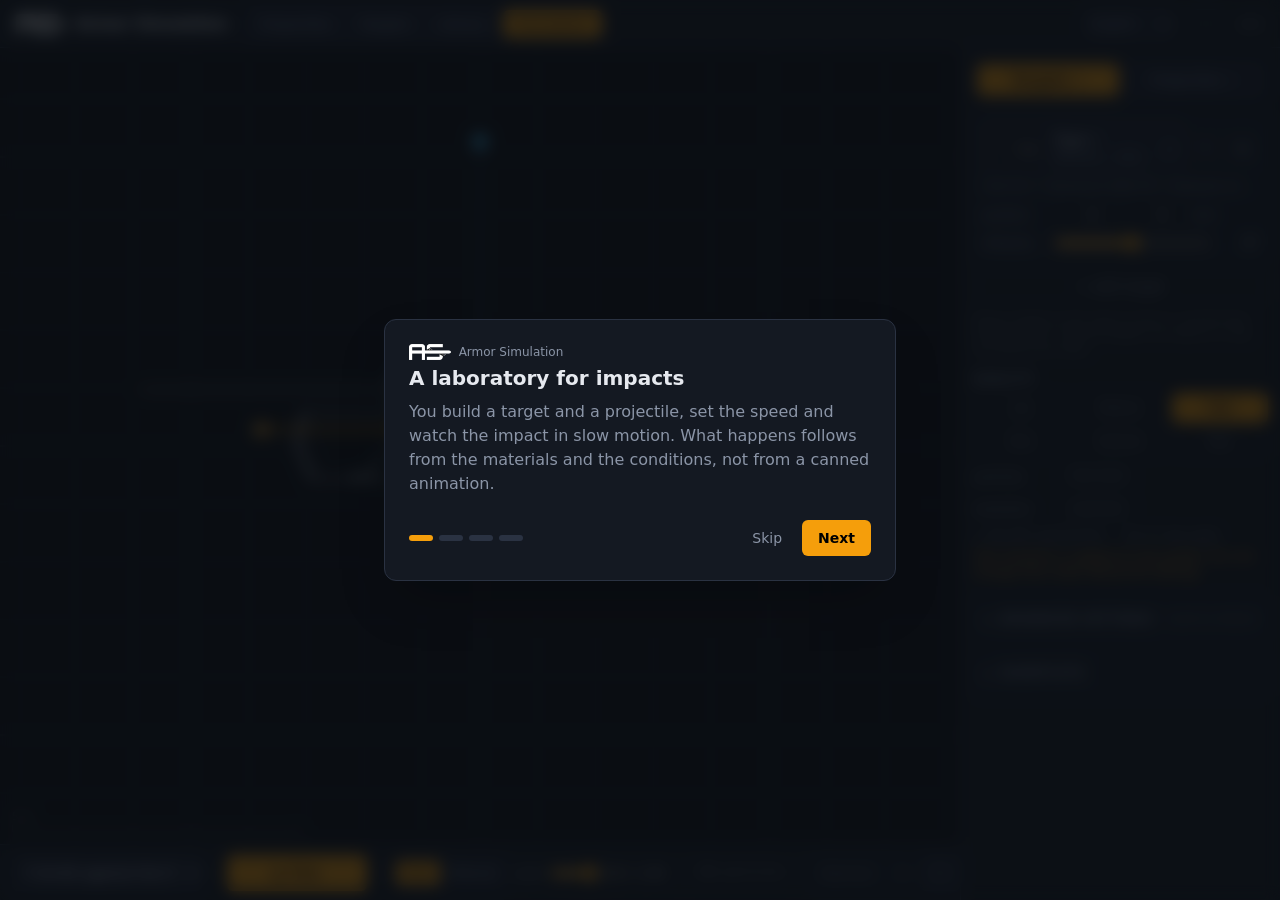
<file: index.html>
<!doctype html>
<html lang="en">
  <head>
    <meta charset="UTF-8" />
    <meta http-equiv="Content-Security-Policy" content="default-src 'self'; script-src 'self'; worker-src 'self'; style-src 'self'; img-src 'self' data:; media-src 'self'; connect-src 'self'; font-src 'self'; manifest-src 'self'; object-src 'none'; base-uri 'self'; form-action 'none'" />
    <meta name="viewport" content="width=device-width, initial-scale=1.0, viewport-fit=cover, user-scalable=no" />
    <meta name="theme-color" content="#0b0e13" />
    <link rel="manifest" href="./manifest.webmanifest" />
    <link rel="icon" type="image/png" sizes="192x192" href="./icon-192.png" />
    <link rel="apple-touch-icon" href="./icon-192.png" />
    <meta name="mobile-web-app-capable" content="yes" />
    <title>Armor Simulation</title>
    <script type="module" crossorigin src="./assets/index-BPyitz1C.js"></script>
    <link rel="stylesheet" crossorigin href="./assets/index-UEbzfh4J.css">
  </head>
  <body>
    <div id="root"></div>
  </body>
</html>
</file>
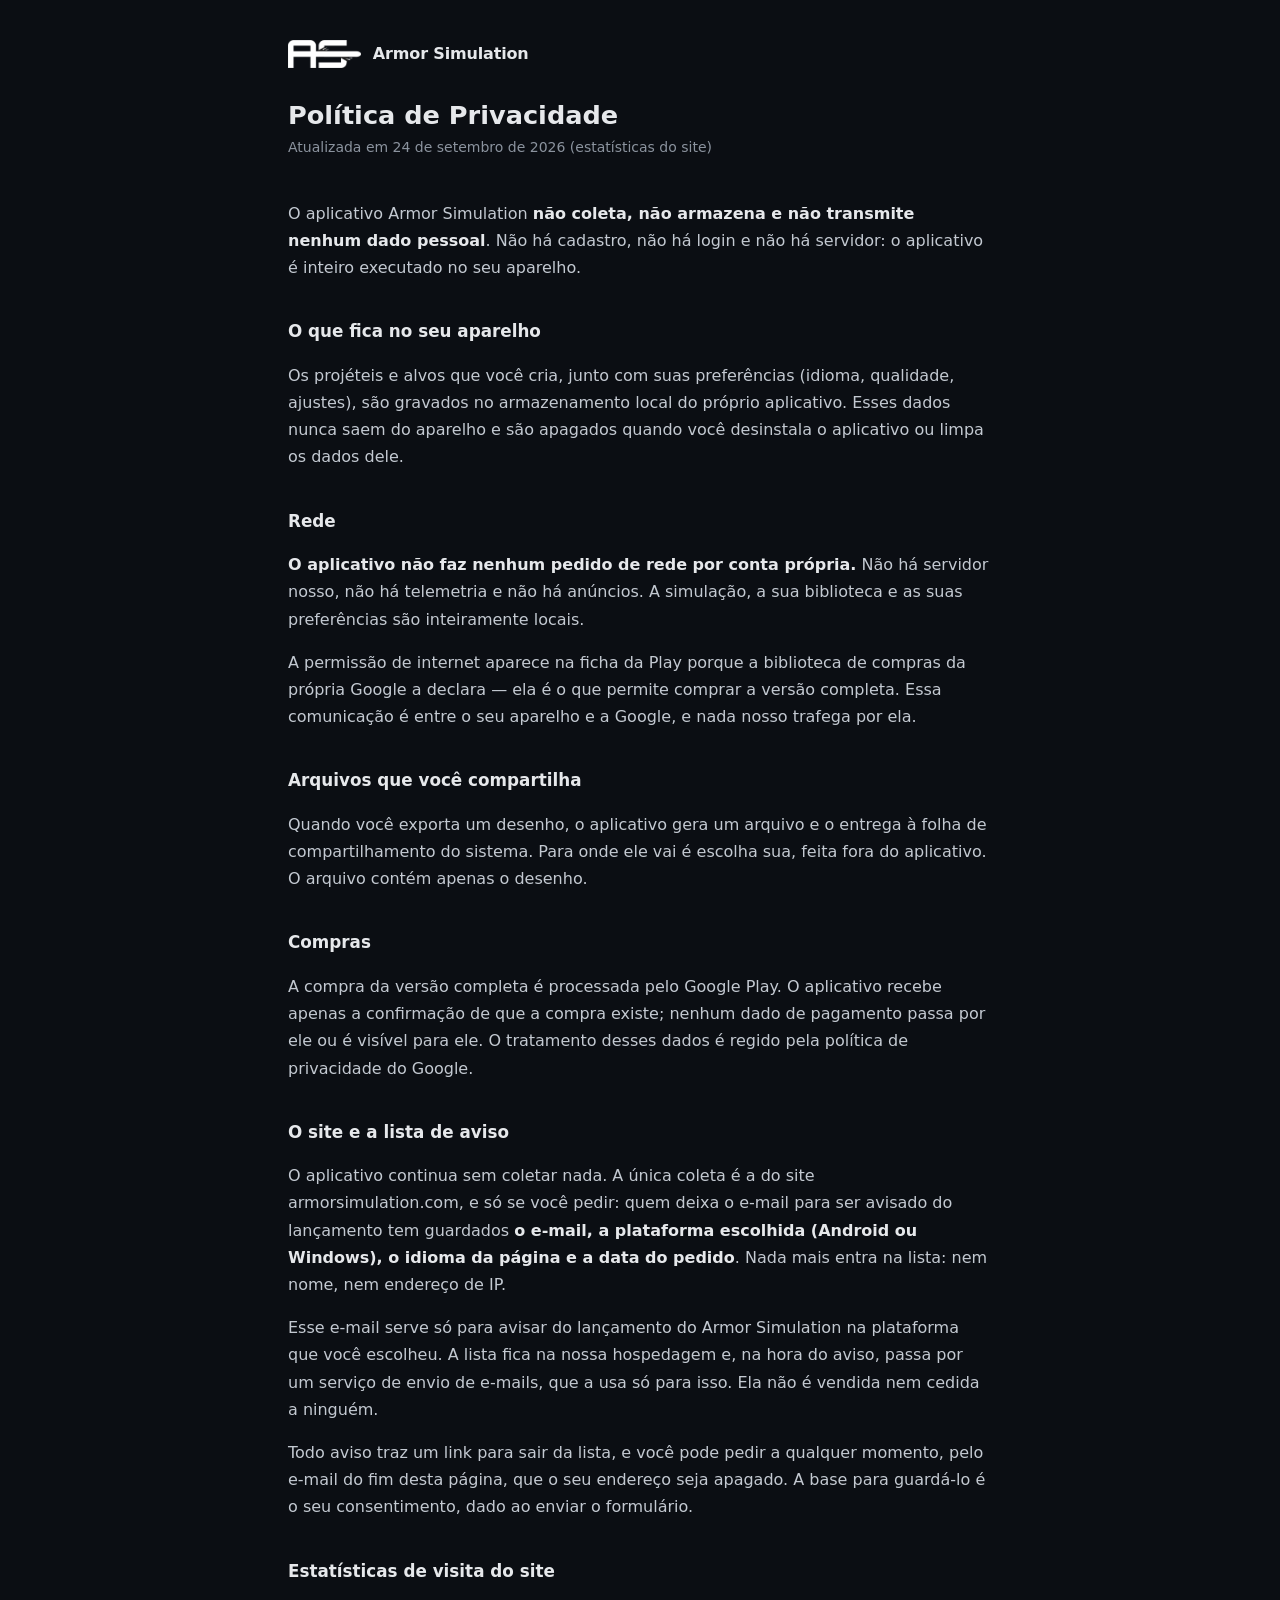
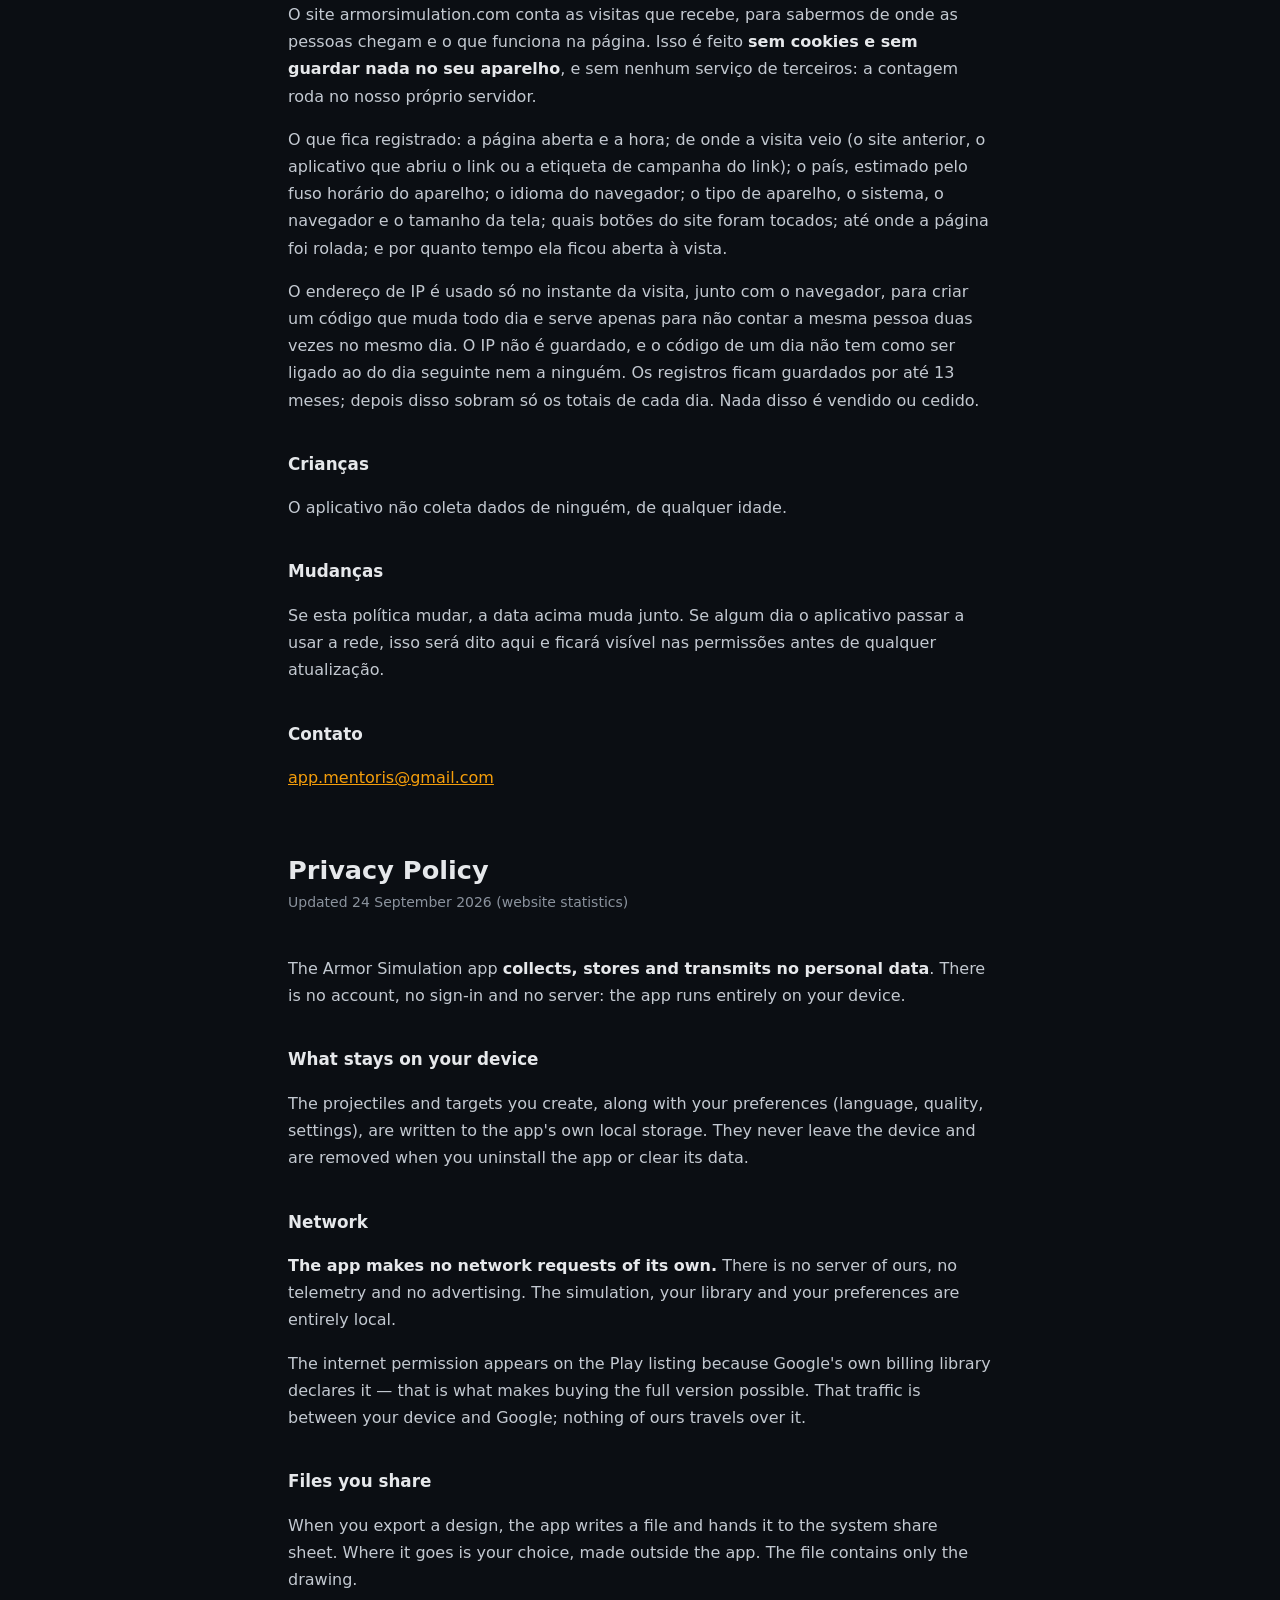
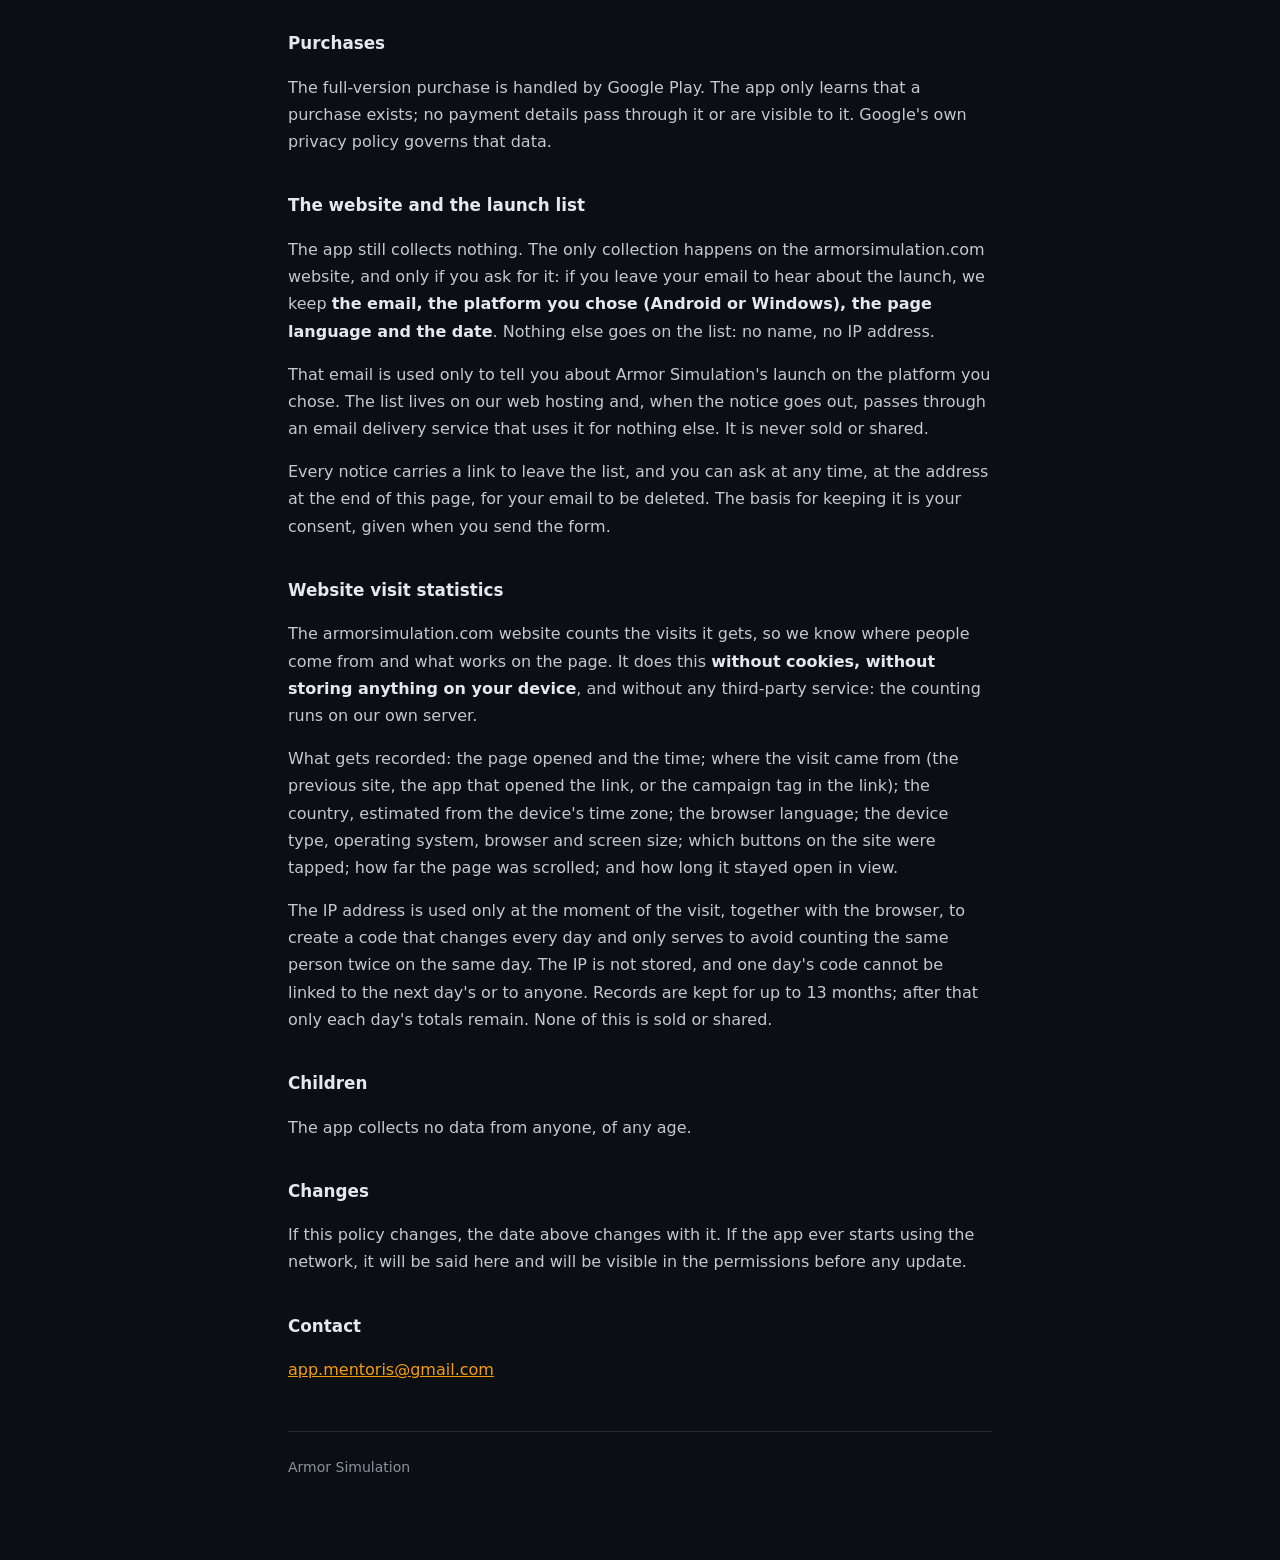
<file: privacy.html>
<!doctype html>
<html lang="pt-BR">
  <head>
    <meta charset="UTF-8" />
    <meta name="viewport" content="width=device-width, initial-scale=1.0" />
    <title>Armor Simulation — Política de Privacidade</title>
    <link rel="icon" type="image/png" sizes="192x192" href="./icon-192.png" />
    <style>
      :root { color-scheme: dark; }
      body {
        margin: 0 auto; padding: 2.5rem 1.25rem 5rem; max-width: 44rem;
        background: #0b0e13; color: #e6e8eb;
        font: 16px/1.7 system-ui, -apple-system, "Segoe UI", Roboto, sans-serif;
      }
      header { display: flex; align-items: center; gap: .75rem; margin-bottom: 2rem; }
      header img { height: 28px; width: auto; }
      header span { font-weight: 600; letter-spacing: -.01em; }
      h1 { font-size: 1.6rem; line-height: 1.25; margin: 0 0 .25rem; }
      .updated { color: #8b939e; font-size: .875rem; margin: 0 0 2.5rem; }
      h2 { font-size: 1.05rem; margin: 2.25rem 0 .5rem; }
      p, li { color: #c3c9d1; }
      ul { padding-left: 1.25rem; }
      strong { color: #e6e8eb; }
      a { color: #f59e0b; }
      footer { margin-top: 3rem; padding-top: 1.5rem; border-top: 1px solid #222831; color: #8b939e; font-size: .875rem; }
      .en { margin-top: 4rem; }
    </style>
  </head>
  <body>
    <header>
      <img src="./logo-mark.png" alt="" />
      <span>Armor Simulation</span>
    </header>

    <h1>Política de Privacidade</h1>
    <p class="updated">Atualizada em 24 de setembro de 2026 (estatísticas do site)</p>

    <p>
      O aplicativo Armor Simulation <strong>não coleta, não armazena e não transmite nenhum dado pessoal</strong>.
      Não há cadastro, não há login e não há servidor: o aplicativo é inteiro executado no seu
      aparelho.
    </p>

    <h2>O que fica no seu aparelho</h2>
    <p>
      Os projéteis e alvos que você cria, junto com suas preferências (idioma, qualidade, ajustes),
      são gravados no armazenamento local do próprio aplicativo. Esses dados nunca saem do aparelho
      e são apagados quando você desinstala o aplicativo ou limpa os dados dele.
    </p>

    <h2>Rede</h2>
    <p>
      <strong>O aplicativo não faz nenhum pedido de rede por conta própria.</strong> Não há servidor
      nosso, não há telemetria e não há anúncios. A simulação, a sua biblioteca e as suas
      preferências são inteiramente locais.
    </p>
    <p>
      A permissão de internet aparece na ficha da Play porque a biblioteca de compras da própria
      Google a declara — ela é o que permite comprar a versão completa. Essa comunicação é entre o
      seu aparelho e a Google, e nada nosso trafega por ela.
    </p>

    <h2>Arquivos que você compartilha</h2>
    <p>
      Quando você exporta um desenho, o aplicativo gera um arquivo e o entrega à folha de
      compartilhamento do sistema. Para onde ele vai é escolha sua, feita fora do aplicativo. O
      arquivo contém apenas o desenho.
    </p>

    <h2>Compras</h2>
    <p>
      A compra da versão completa é processada pelo Google Play. O aplicativo recebe apenas a
      confirmação de que a compra existe; nenhum dado de pagamento passa por ele ou é visível para
      ele. O tratamento desses dados é regido pela política de privacidade do Google.
    </p>

    <h2 id="site">O site e a lista de aviso</h2>
    <p>
      O aplicativo continua sem coletar nada. A única coleta é a do site armorsimulation.com, e só
      se você pedir: quem deixa o e-mail para ser avisado do lançamento tem guardados
      <strong>o e-mail, a plataforma escolhida (Android ou Windows), o idioma da página e a data do
      pedido</strong>. Nada mais entra na lista: nem nome, nem endereço de IP.
    </p>
    <p>
      Esse e-mail serve só para avisar do lançamento do Armor Simulation na plataforma que você
      escolheu. A lista fica na nossa hospedagem e, na hora do aviso, passa por um serviço de envio
      de e-mails, que a usa só para isso. Ela não é vendida nem cedida a ninguém.
    </p>
    <p>
      Todo aviso traz um link para sair da lista, e você pode pedir a qualquer momento, pelo e-mail
      do fim desta página, que o seu endereço seja apagado. A base para guardá-lo é o seu
      consentimento, dado ao enviar o formulário.
    </p>

    <h2 id="estatisticas">Estatísticas de visita do site</h2>
    <p>
      O site armorsimulation.com conta as visitas que recebe, para sabermos de onde as pessoas chegam
      e o que funciona na página. Isso é feito <strong>sem cookies e sem guardar nada no seu
      aparelho</strong>, e sem nenhum serviço de terceiros: a contagem roda no nosso próprio servidor.
    </p>
    <p>
      O que fica registrado: a página aberta e a hora; de onde a visita veio (o site anterior, o
      aplicativo que abriu o link ou a etiqueta de campanha do link); o país, estimado pelo fuso
      horário do aparelho; o idioma do navegador; o tipo de aparelho, o sistema, o navegador e o
      tamanho da tela; quais botões do site foram tocados; até onde a página foi rolada; e por quanto
      tempo ela ficou aberta à vista.
    </p>
    <p>
      O endereço de IP é usado só no instante da visita, junto com o navegador, para criar um código
      que muda todo dia e serve apenas para não contar a mesma pessoa duas vezes no mesmo dia. O IP
      não é guardado, e o código de um dia não tem como ser ligado ao do dia seguinte nem a ninguém.
      Os registros ficam guardados por até 13 meses; depois disso sobram só os totais de cada dia.
      Nada disso é vendido ou cedido.
    </p>

    <h2>Crianças</h2>
    <p>
      O aplicativo não coleta dados de ninguém, de qualquer idade.
    </p>

    <h2>Mudanças</h2>
    <p>
      Se esta política mudar, a data acima muda junto. Se algum dia o aplicativo passar a usar a
      rede, isso será dito aqui e ficará visível nas permissões antes de qualquer atualização.
    </p>

    <h2>Contato</h2>
    <p>
      <a href="mailto:app.mentoris@gmail.com">app.mentoris@gmail.com</a>
    </p>

    <div class="en">
      <h1>Privacy Policy</h1>
      <p class="updated">Updated 24 September 2026 (website statistics)</p>
      <p>
        The Armor Simulation app <strong>collects, stores and transmits no personal data</strong>. There is no
        account, no sign-in and no server: the app runs entirely on your device.
      </p>
      <h2>What stays on your device</h2>
      <p>
        The projectiles and targets you create, along with your preferences (language, quality,
        settings), are written to the app's own local storage. They never leave the device and are
        removed when you uninstall the app or clear its data.
      </p>
      <h2>Network</h2>
      <p>
        <strong>The app makes no network requests of its own.</strong> There is no server of ours,
        no telemetry and no advertising. The simulation, your library and your preferences are
        entirely local.
      </p>
      <p>
        The internet permission appears on the Play listing because Google's own billing library
        declares it — that is what makes buying the full version possible. That traffic is between
        your device and Google; nothing of ours travels over it.
      </p>
      <h2>Files you share</h2>
      <p>
        When you export a design, the app writes a file and hands it to the system share sheet. Where
        it goes is your choice, made outside the app. The file contains only the drawing.
      </p>
      <h2>Purchases</h2>
      <p>
        The full-version purchase is handled by Google Play. The app only learns that a purchase
        exists; no payment details pass through it or are visible to it. Google's own privacy policy
        governs that data.
      </p>
      <h2 id="site-en">The website and the launch list</h2>
      <p>
        The app still collects nothing. The only collection happens on the armorsimulation.com
        website, and only if you ask for it: if you leave your email to hear about the launch, we
        keep <strong>the email, the platform you chose (Android or Windows), the page language and
        the date</strong>. Nothing else goes on the list: no name, no IP address.
      </p>
      <p>
        That email is used only to tell you about Armor Simulation's launch on the platform you
        chose. The list lives on our web hosting and, when the notice goes out, passes through an
        email delivery service that uses it for nothing else. It is never sold or shared.
      </p>
      <p>
        Every notice carries a link to leave the list, and you can ask at any time, at the address
        at the end of this page, for your email to be deleted. The basis for keeping it is your
        consent, given when you send the form.
      </p>
      <h2 id="estatisticas-en">Website visit statistics</h2>
      <p>
        The armorsimulation.com website counts the visits it gets, so we know where people come from
        and what works on the page. It does this <strong>without cookies, without storing anything on
        your device</strong>, and without any third-party service: the counting runs on our own server.
      </p>
      <p>
        What gets recorded: the page opened and the time; where the visit came from (the previous
        site, the app that opened the link, or the campaign tag in the link); the country, estimated
        from the device's time zone; the browser language; the device type, operating system, browser
        and screen size; which buttons on the site were tapped; how far the page was scrolled; and how
        long it stayed open in view.
      </p>
      <p>
        The IP address is used only at the moment of the visit, together with the browser, to create
        a code that changes every day and only serves to avoid counting the same person twice on the
        same day. The IP is not stored, and one day's code cannot be linked to the next day's or to
        anyone. Records are kept for up to 13 months; after that only each day's totals remain. None
        of this is sold or shared.
      </p>
      <h2>Children</h2>
      <p>The app collects no data from anyone, of any age.</p>
      <h2>Changes</h2>
      <p>
        If this policy changes, the date above changes with it. If the app ever starts using the
        network, it will be said here and will be visible in the permissions before any update.
      </p>
      <h2>Contact</h2>
      <p><a href="mailto:app.mentoris@gmail.com">app.mentoris@gmail.com</a></p>
    </div>

    <footer>Armor Simulation</footer>
  </body>
</html>
</file>
<file: assets/index-UEbzfh4J.css>
/*! tailwindcss v4.3.3 | MIT License | https://tailwindcss.com */
@layer properties{@supports (((-webkit-hyphens:none)) and (not (margin-trim:inline))) or ((-moz-orient:inline) and (not (color:rgb(from red r g b)))){*,:before,:after{--tw-translate-x:0;--tw-translate-y:0;--tw-translate-z:0;--tw-rotate-x:initial;--tw-rotate-y:initial;--tw-rotate-z:initial;--tw-skew-x:initial;--tw-skew-y:initial;--tw-space-y-reverse:0;--tw-divide-y-reverse:0;--tw-border-style:solid;--tw-leading:initial;--tw-font-weight:initial;--tw-tracking:initial;--tw-ordinal:initial;--tw-slashed-zero:initial;--tw-numeric-figure:initial;--tw-numeric-spacing:initial;--tw-numeric-fraction:initial;--tw-shadow:0 0 #0000;--tw-shadow-color:initial;--tw-shadow-alpha:100%;--tw-inset-shadow:0 0 #0000;--tw-inset-shadow-color:initial;--tw-inset-shadow-alpha:100%;--tw-ring-color:initial;--tw-ring-shadow:0 0 #0000;--tw-inset-ring-color:initial;--tw-inset-ring-shadow:0 0 #0000;--tw-ring-inset:initial;--tw-ring-offset-width:0px;--tw-ring-offset-color:#fff;--tw-ring-offset-shadow:0 0 #0000;--tw-outline-style:solid;--tw-blur:initial;--tw-brightness:initial;--tw-contrast:initial;--tw-grayscale:initial;--tw-hue-rotate:initial;--tw-invert:initial;--tw-opacity:initial;--tw-saturate:initial;--tw-sepia:initial;--tw-drop-shadow:initial;--tw-drop-shadow-color:initial;--tw-drop-shadow-alpha:100%;--tw-drop-shadow-size:initial;--tw-backdrop-blur:initial;--tw-backdrop-brightness:initial;--tw-backdrop-contrast:initial;--tw-backdrop-grayscale:initial;--tw-backdrop-hue-rotate:initial;--tw-backdrop-invert:initial;--tw-backdrop-opacity:initial;--tw-backdrop-saturate:initial;--tw-backdrop-sepia:initial;--tw-scale-x:1;--tw-scale-y:1;--tw-scale-z:1}::backdrop{--tw-translate-x:0;--tw-translate-y:0;--tw-translate-z:0;--tw-rotate-x:initial;--tw-rotate-y:initial;--tw-rotate-z:initial;--tw-skew-x:initial;--tw-skew-y:initial;--tw-space-y-reverse:0;--tw-divide-y-reverse:0;--tw-border-style:solid;--tw-leading:initial;--tw-font-weight:initial;--tw-tracking:initial;--tw-ordinal:initial;--tw-slashed-zero:initial;--tw-numeric-figure:initial;--tw-numeric-spacing:initial;--tw-numeric-fraction:initial;--tw-shadow:0 0 #0000;--tw-shadow-color:initial;--tw-shadow-alpha:100%;--tw-inset-shadow:0 0 #0000;--tw-inset-shadow-color:initial;--tw-inset-shadow-alpha:100%;--tw-ring-color:initial;--tw-ring-shadow:0 0 #0000;--tw-inset-ring-color:initial;--tw-inset-ring-shadow:0 0 #0000;--tw-ring-inset:initial;--tw-ring-offset-width:0px;--tw-ring-offset-color:#fff;--tw-ring-offset-shadow:0 0 #0000;--tw-outline-style:solid;--tw-blur:initial;--tw-brightness:initial;--tw-contrast:initial;--tw-grayscale:initial;--tw-hue-rotate:initial;--tw-invert:initial;--tw-opacity:initial;--tw-saturate:initial;--tw-sepia:initial;--tw-drop-shadow:initial;--tw-drop-shadow-color:initial;--tw-drop-shadow-alpha:100%;--tw-drop-shadow-size:initial;--tw-backdrop-blur:initial;--tw-backdrop-brightness:initial;--tw-backdrop-contrast:initial;--tw-backdrop-grayscale:initial;--tw-backdrop-hue-rotate:initial;--tw-backdrop-invert:initial;--tw-backdrop-opacity:initial;--tw-backdrop-saturate:initial;--tw-backdrop-sepia:initial;--tw-scale-x:1;--tw-scale-y:1;--tw-scale-z:1}}}@layer theme{:root,:host{--font-sans:"Inter", ui-sans-serif, system-ui, -apple-system, "Segoe UI", Roboto, sans-serif;--font-serif:ui-serif, Georgia, Cambria, "Times New Roman", Times, serif;--font-mono:ui-monospace, "Cascadia Mono", "JetBrains Mono", Consolas, monospace;--color-red-300:#ffa3a3;--color-red-500:#fb2c36;--color-orange-300:#ffb96d;--color-orange-500:#fe6e00;--color-amber-300:#ffd236;--color-amber-500:#f99c00;--color-yellow-200:#fff085;--color-yellow-500:#edb200;--color-black:#000;--color-white:#fff;--spacing:.25rem;--container-sm:24rem;--container-lg:32rem;--container-xl:36rem;--container-3xl:48rem;--text-xs:.75rem;--text-xs--line-height:calc(1 / .75);--text-sm:.875rem;--text-sm--line-height:calc(1.25 / .875);--text-base:1rem;--text-base--line-height:calc(1.5 / 1);--text-xl:1.25rem;--text-xl--line-height:calc(1.75 / 1.25);--text-2xl:1.5rem;--text-2xl--line-height:calc(2 / 1.5);--font-weight-medium:500;--font-weight-semibold:600;--font-weight-bold:700;--tracking-tight:-.025em;--tracking-wide:.025em;--tracking-wider:.05em;--leading-tight:1.25;--leading-snug:1.375;--leading-relaxed:1.625;--radius-sm:.25rem;--radius-md:.375rem;--radius-lg:.5rem;--radius-xl:.75rem;--animate-pulse:pulse 2s cubic-bezier(.4, 0, .6, 1) infinite;--blur-sm:8px;--default-transition-duration:.15s;--default-transition-timing-function:cubic-bezier(.4, 0, .2, 1);--default-font-family:var(--font-sans);--default-mono-font-family:var(--font-mono);--color-bg:#0b0e13;--color-panel:#141922;--color-panel-2:#1b2130;--color-line:#2a3242;--color-text:#e6e9ef;--color-muted:#8b95a7;--color-accent:#f59e0b;--color-danger:#ef4444}@supports (color:lab(0% 0 0)){:root,:host{--color-red-300:lab(76.5514% 36.4219 15.5335);--color-red-500:lab(55.4814% 75.0732 48.8528);--color-orange-300:lab(80.8059% 21.7313 50.4455);--color-orange-500:lab(64.272% 57.1788 90.3583);--color-amber-300:lab(86.4156% 6.13147 78.3961);--color-amber-500:lab(72.7183% 31.8672 97.9407);--color-yellow-200:lab(94.3433% -5.00426 52.9663);--color-yellow-500:lab(76.3898% 14.5258 98.4589)}}}@layer base{*,:after,:before{box-sizing:border-box;border:0 solid;margin:0;padding:0}::backdrop{box-sizing:border-box;border:0 solid;margin:0;padding:0}::file-selector-button{box-sizing:border-box;border:0 solid;margin:0;padding:0}html,:host{-webkit-text-size-adjust:100%;tab-size:4;line-height:1.5;font-family:var(--default-font-family,-apple-system, BlinkMacSystemFont, "Segoe UI", Roboto, "Helvetica Neue", "Noto Sans", Arial, sans-serif, "Apple Color Emoji", "Segoe UI Emoji", "Segoe UI Symbol", "Noto Color Emoji");font-feature-settings:var(--default-font-feature-settings,normal);font-variation-settings:var(--default-font-variation-settings,normal);-webkit-tap-highlight-color:transparent}hr{height:0;color:inherit;border-top-width:1px}abbr:where([title]){-webkit-text-decoration:underline dotted;text-decoration:underline dotted}h1,h2,h3,h4,h5,h6{font-size:inherit;font-weight:inherit}a{color:inherit;-webkit-text-decoration:inherit;-webkit-text-decoration:inherit;-webkit-text-decoration:inherit;-webkit-text-decoration:inherit;text-decoration:inherit}b,strong{font-weight:bolder}code,kbd,samp,pre{font-family:var(--default-mono-font-family,ui-monospace, SFMono-Regular, Menlo, Monaco, Consolas, "Liberation Mono", "Courier New", monospace);font-feature-settings:var(--default-mono-font-feature-settings,normal);font-variation-settings:var(--default-mono-font-variation-settings,normal);font-size:1em}small{font-size:80%}sub,sup{vertical-align:baseline;font-size:75%;line-height:0;position:relative}sub{bottom:-.25em}sup{top:-.5em}table{text-indent:0;border-color:inherit;border-collapse:collapse}:-moz-focusring:where(:not(iframe)){outline:auto}progress{vertical-align:baseline}summary{display:list-item}ol,ul,menu{list-style:none}img,svg,video,canvas,audio,iframe,embed,object{vertical-align:middle;display:block}img,video{max-width:100%;height:auto}button,input,select,optgroup,textarea{font:inherit;font-feature-settings:inherit;font-variation-settings:inherit;letter-spacing:inherit;color:inherit;opacity:1;background-color:#0000;border-radius:0}::file-selector-button{font:inherit;font-feature-settings:inherit;font-variation-settings:inherit;letter-spacing:inherit;color:inherit;opacity:1;background-color:#0000;border-radius:0}:where(select:is([multiple],[size])) optgroup{font-weight:bolder}:where(select:is([multiple],[size])) optgroup option{padding-inline-start:20px}::file-selector-button{margin-inline-end:4px}::placeholder{opacity:1}@supports (not ((-webkit-appearance:-apple-pay-button))) or (contain-intrinsic-size:1px){::placeholder{color:currentColor}@supports (color:color-mix(in lab, red, red)){::placeholder{color:color-mix(in oklab, currentcolor 50%, transparent)}}}textarea{resize:vertical}::-webkit-search-decoration{-webkit-appearance:none}::-webkit-date-and-time-value{min-height:1lh;text-align:inherit}::-webkit-datetime-edit{display:inline-flex}::-webkit-datetime-edit-fields-wrapper{padding:0}::-webkit-datetime-edit{padding-block:0}::-webkit-datetime-edit-year-field{padding-block:0}::-webkit-datetime-edit-month-field{padding-block:0}::-webkit-datetime-edit-day-field{padding-block:0}::-webkit-datetime-edit-hour-field{padding-block:0}::-webkit-datetime-edit-minute-field{padding-block:0}::-webkit-datetime-edit-second-field{padding-block:0}::-webkit-datetime-edit-millisecond-field{padding-block:0}::-webkit-datetime-edit-meridiem-field{padding-block:0}::-webkit-calendar-picker-indicator{line-height:1}:-moz-ui-invalid{box-shadow:none}button,input:where([type=button],[type=reset],[type=submit]){appearance:button}::file-selector-button{appearance:button}::-webkit-inner-spin-button{height:auto}::-webkit-outer-spin-button{height:auto}[hidden]:where(:not([hidden=until-found])){display:none!important}}@layer components;@layer utilities{.pointer-events-none{pointer-events:none}.collapse{visibility:collapse}.invisible{visibility:hidden}.visible{visibility:visible}.sr-only{clip-path:inset(50%);white-space:nowrap;border-width:0;width:1px;height:1px;margin:-1px;padding:0;position:absolute;overflow:hidden}.absolute{position:absolute}.fixed{position:fixed}.relative{position:relative}.static{position:static}.inset-0{inset:0}.inset-x-0{inset-inline:0}.top-0{top:0}.top-2{top:calc(var(--spacing) * 2)}.top-3{top:calc(var(--spacing) * 3)}.right-0{right:0}.right-2{right:calc(var(--spacing) * 2)}.right-3{right:calc(var(--spacing) * 3)}.right-4{right:calc(var(--spacing) * 4)}.right-12{right:calc(var(--spacing) * 12)}.right-\[5\.5rem\]{right:5.5rem}.right-\[21rem\]{right:21rem}.right-\[24rem\]{right:24rem}.bottom-0{bottom:0}.bottom-3{bottom:calc(var(--spacing) * 3)}.bottom-14{bottom:calc(var(--spacing) * 14)}.left-1\/2{left:50%}.left-3{left:calc(var(--spacing) * 3)}.isolate{isolation:isolate}.z-10{z-index:10}.z-20{z-index:20}.z-30{z-index:30}.z-40{z-index:40}.z-50{z-index:50}.col-span-2{grid-column:span 2/span 2}.mx-1{margin-inline:var(--spacing)}.mt-0\.5{margin-top:calc(var(--spacing) * .5)}.mt-1{margin-top:var(--spacing)}.mt-1\.5{margin-top:calc(var(--spacing) * 1.5)}.mt-2{margin-top:calc(var(--spacing) * 2)}.mt-3{margin-top:calc(var(--spacing) * 3)}.mt-4{margin-top:calc(var(--spacing) * 4)}.mt-5{margin-top:calc(var(--spacing) * 5)}.mt-6{margin-top:calc(var(--spacing) * 6)}.mt-\[7px\]{margin-top:7px}.mr-auto{margin-right:auto}.mb-1{margin-bottom:var(--spacing)}.mb-1\.5{margin-bottom:calc(var(--spacing) * 1.5)}.mb-2{margin-bottom:calc(var(--spacing) * 2)}.mb-3{margin-bottom:calc(var(--spacing) * 3)}.ml-1{margin-left:var(--spacing)}.ml-2{margin-left:calc(var(--spacing) * 2)}.ml-auto{margin-left:auto}.line-clamp-3{-webkit-line-clamp:3;-webkit-box-orient:vertical;display:-webkit-box;overflow:hidden}.block{display:block}.contents{display:contents}.flex{display:flex}.grid{display:grid}.hidden{display:none}.inline{display:inline}.inline-block{display:inline-block}.table{display:table}.h-1\.5{height:calc(var(--spacing) * 1.5)}.h-2\.5{height:calc(var(--spacing) * 2.5)}.h-3\.5{height:calc(var(--spacing) * 3.5)}.h-4{height:calc(var(--spacing) * 4)}.h-5{height:calc(var(--spacing) * 5)}.h-6{height:calc(var(--spacing) * 6)}.h-7{height:calc(var(--spacing) * 7)}.h-8{height:calc(var(--spacing) * 8)}.h-9{height:calc(var(--spacing) * 9)}.h-10{height:calc(var(--spacing) * 10)}.h-11{height:calc(var(--spacing) * 11)}.h-12{height:calc(var(--spacing) * 12)}.h-14{height:calc(var(--spacing) * 14)}.h-16{height:calc(var(--spacing) * 16)}.h-24{height:calc(var(--spacing) * 24)}.h-28{height:calc(var(--spacing) * 28)}.h-\[7px\]{height:7px}.h-full{height:100%}.max-h-\[38\%\]{max-height:38%}.max-h-full{max-height:100%}.min-h-0{min-height:0}.min-h-9{min-height:calc(var(--spacing) * 9)}.min-h-11{min-height:calc(var(--spacing) * 11)}.w-1\.5{width:calc(var(--spacing) * 1.5)}.w-2\.5{width:calc(var(--spacing) * 2.5)}.w-3\.5{width:calc(var(--spacing) * 3.5)}.w-4{width:calc(var(--spacing) * 4)}.w-5{width:calc(var(--spacing) * 5)}.w-6{width:calc(var(--spacing) * 6)}.w-7{width:calc(var(--spacing) * 7)}.w-8{width:calc(var(--spacing) * 8)}.w-9{width:calc(var(--spacing) * 9)}.w-10{width:calc(var(--spacing) * 10)}.w-12{width:calc(var(--spacing) * 12)}.w-14{width:calc(var(--spacing) * 14)}.w-16{width:calc(var(--spacing) * 16)}.w-20{width:calc(var(--spacing) * 20)}.w-24{width:calc(var(--spacing) * 24)}.w-40{width:calc(var(--spacing) * 40)}.w-52{width:calc(var(--spacing) * 52)}.w-72{width:calc(var(--spacing) * 72)}.w-80{width:calc(var(--spacing) * 80)}.w-\[74px\]{width:74px}.w-\[190px\]{width:190px}.w-auto{width:auto}.w-full{width:100%}.w-px{width:1px}.max-w-3xl{max-width:var(--container-3xl)}.max-w-\[85vw\]{max-width:85vw}.max-w-lg{max-width:var(--container-lg)}.max-w-sm{max-width:var(--container-sm)}.max-w-xl{max-width:var(--container-xl)}.min-w-0{min-width:0}.min-w-\[96px\]{min-width:96px}.min-w-\[140px\]{min-width:140px}.flex-1{flex:1}.shrink-0{flex-shrink:0}.grow{flex-grow:1}.basis-60{flex-basis:calc(var(--spacing) * 60)}.-translate-x-1\/2{--tw-translate-x:calc(calc(1 / 2 * 100%) * -1);translate:var(--tw-translate-x) var(--tw-translate-y)}.rotate-90{rotate:90deg}.transform{transform:var(--tw-rotate-x,) var(--tw-rotate-y,) var(--tw-rotate-z,) var(--tw-skew-x,) var(--tw-skew-y,)}.animate-pulse{animation:var(--animate-pulse)}.cursor-pointer{cursor:pointer}.touch-none{touch-action:none}.resize{resize:both}.grid-cols-2{grid-template-columns:repeat(2,minmax(0,1fr))}.grid-cols-3{grid-template-columns:repeat(3,minmax(0,1fr))}.grid-cols-\[auto_1fr\]{grid-template-columns:auto 1fr}.grid-cols-\[repeat\(auto-fill\,minmax\(320px\,1fr\)\)\]{grid-template-columns:repeat(auto-fill,minmax(320px,1fr))}.grid-cols-\[repeat\(auto-fill\,minmax\(min\(320px\,100\%\)\,1fr\)\)\]{grid-template-columns:repeat(auto-fill,minmax(min(320px,100%),1fr))}.flex-col{flex-direction:column}.flex-wrap{flex-wrap:wrap}.items-baseline{align-items:baseline}.items-center{align-items:center}.items-start{align-items:flex-start}.justify-between{justify-content:space-between}.justify-center{justify-content:center}.justify-end{justify-content:flex-end}.gap-0\.5{gap:calc(var(--spacing) * .5)}.gap-1{gap:var(--spacing)}.gap-1\.5{gap:calc(var(--spacing) * 1.5)}.gap-2{gap:calc(var(--spacing) * 2)}.gap-2\.5{gap:calc(var(--spacing) * 2.5)}.gap-3{gap:calc(var(--spacing) * 3)}.gap-px{gap:1px}:where(.space-y-0\.5>:not(:last-child)){--tw-space-y-reverse:0;margin-block-start:calc(calc(var(--spacing) * .5) * var(--tw-space-y-reverse));margin-block-end:calc(calc(var(--spacing) * .5) * calc(1 - var(--tw-space-y-reverse)))}:where(.space-y-1>:not(:last-child)){--tw-space-y-reverse:0;margin-block-start:calc(var(--spacing) * var(--tw-space-y-reverse));margin-block-end:calc(var(--spacing) * calc(1 - var(--tw-space-y-reverse)))}:where(.space-y-1\.5>:not(:last-child)){--tw-space-y-reverse:0;margin-block-start:calc(calc(var(--spacing) * 1.5) * var(--tw-space-y-reverse));margin-block-end:calc(calc(var(--spacing) * 1.5) * calc(1 - var(--tw-space-y-reverse)))}:where(.space-y-2>:not(:last-child)){--tw-space-y-reverse:0;margin-block-start:calc(calc(var(--spacing) * 2) * var(--tw-space-y-reverse));margin-block-end:calc(calc(var(--spacing) * 2) * calc(1 - var(--tw-space-y-reverse)))}:where(.space-y-3>:not(:last-child)){--tw-space-y-reverse:0;margin-block-start:calc(calc(var(--spacing) * 3) * var(--tw-space-y-reverse));margin-block-end:calc(calc(var(--spacing) * 3) * calc(1 - var(--tw-space-y-reverse)))}.gap-x-1{column-gap:var(--spacing)}.gap-x-2{column-gap:calc(var(--spacing) * 2)}.gap-x-3{column-gap:calc(var(--spacing) * 3)}.gap-x-5{column-gap:calc(var(--spacing) * 5)}.gap-y-0\.5{row-gap:calc(var(--spacing) * .5)}.gap-y-1{row-gap:var(--spacing)}.gap-y-1\.5{row-gap:calc(var(--spacing) * 1.5)}:where(.divide-y>:not(:last-child)){--tw-divide-y-reverse:0;border-bottom-style:var(--tw-border-style);border-top-style:var(--tw-border-style);border-top-width:calc(1px * var(--tw-divide-y-reverse));border-bottom-width:calc(1px * calc(1 - var(--tw-divide-y-reverse)))}:where(.divide-line\/60>:not(:last-child)){border-color:#2a324299}@supports (color:color-mix(in lab, red, red)){:where(.divide-line\/60>:not(:last-child)){border-color:color-mix(in oklab, var(--color-line) 60%, transparent)}}.truncate{text-overflow:ellipsis;white-space:nowrap;overflow:hidden}.overflow-hidden{overflow:hidden}.overflow-x-auto{overflow-x:auto}.overflow-y-auto{overflow-y:auto}.rounded{border-radius:.25rem}.rounded-full{border-radius:2147483647px}.rounded-lg{border-radius:var(--radius-lg)}.rounded-md{border-radius:var(--radius-md)}.rounded-sm{border-radius:var(--radius-sm)}.rounded-xl{border-radius:var(--radius-xl)}.border{border-style:var(--tw-border-style);border-width:1px}.border-2{border-style:var(--tw-border-style);border-width:2px}.border-x{border-inline-style:var(--tw-border-style);border-inline-width:1px}.border-t{border-top-style:var(--tw-border-style);border-top-width:1px}.border-r{border-right-style:var(--tw-border-style);border-right-width:1px}.border-b{border-bottom-style:var(--tw-border-style);border-bottom-width:1px}.border-l{border-left-style:var(--tw-border-style);border-left-width:1px}.border-dashed{--tw-border-style:dashed;border-style:dashed}.border-accent{border-color:var(--color-accent)}.border-accent\/70{border-color:#f59e0bb3}@supports (color:color-mix(in lab, red, red)){.border-accent\/70{border-color:color-mix(in oklab, var(--color-accent) 70%, transparent)}}.border-black\/50{border-color:#00000080}@supports (color:color-mix(in lab, red, red)){.border-black\/50{border-color:color-mix(in oklab, var(--color-black) 50%, transparent)}}.border-danger{border-color:var(--color-danger)}.border-danger\/50{border-color:#ef444480}@supports (color:color-mix(in lab, red, red)){.border-danger\/50{border-color:color-mix(in oklab, var(--color-danger) 50%, transparent)}}.border-danger\/60{border-color:#ef444499}@supports (color:color-mix(in lab, red, red)){.border-danger\/60{border-color:color-mix(in oklab, var(--color-danger) 60%, transparent)}}.border-line{border-color:var(--color-line)}.border-muted{border-color:var(--color-muted)}.border-muted\/70{border-color:#8b95a7b3}@supports (color:color-mix(in lab, red, red)){.border-muted\/70{border-color:color-mix(in oklab, var(--color-muted) 70%, transparent)}}.bg-accent{background-color:var(--color-accent)}.bg-accent\/10{background-color:#f59e0b1a}@supports (color:color-mix(in lab, red, red)){.bg-accent\/10{background-color:color-mix(in oklab, var(--color-accent) 10%, transparent)}}.bg-accent\/20{background-color:#f59e0b33}@supports (color:color-mix(in lab, red, red)){.bg-accent\/20{background-color:color-mix(in oklab, var(--color-accent) 20%, transparent)}}.bg-amber-500\/20{background-color:#f99c0033}@supports (color:color-mix(in lab, red, red)){.bg-amber-500\/20{background-color:color-mix(in oklab, var(--color-amber-500) 20%, transparent)}}.bg-bg{background-color:var(--color-bg)}.bg-bg\/60{background-color:#0b0e1399}@supports (color:color-mix(in lab, red, red)){.bg-bg\/60{background-color:color-mix(in oklab, var(--color-bg) 60%, transparent)}}.bg-bg\/80{background-color:#0b0e13cc}@supports (color:color-mix(in lab, red, red)){.bg-bg\/80{background-color:color-mix(in oklab, var(--color-bg) 80%, transparent)}}.bg-bg\/95{background-color:#0b0e13f2}@supports (color:color-mix(in lab, red, red)){.bg-bg\/95{background-color:color-mix(in oklab, var(--color-bg) 95%, transparent)}}.bg-danger{background-color:var(--color-danger)}.bg-danger\/80{background-color:#ef4444cc}@supports (color:color-mix(in lab, red, red)){.bg-danger\/80{background-color:color-mix(in oklab, var(--color-danger) 80%, transparent)}}.bg-line{background-color:var(--color-line)}.bg-orange-500\/20{background-color:#fe6e0033}@supports (color:color-mix(in lab, red, red)){.bg-orange-500\/20{background-color:color-mix(in oklab, var(--color-orange-500) 20%, transparent)}}.bg-panel{background-color:var(--color-panel)}.bg-panel-2{background-color:var(--color-panel-2)}.bg-panel-2\/40{background-color:#1b213066}@supports (color:color-mix(in lab, red, red)){.bg-panel-2\/40{background-color:color-mix(in oklab, var(--color-panel-2) 40%, transparent)}}.bg-panel-2\/60{background-color:#1b213099}@supports (color:color-mix(in lab, red, red)){.bg-panel-2\/60{background-color:color-mix(in oklab, var(--color-panel-2) 60%, transparent)}}.bg-panel\/60{background-color:#14192299}@supports (color:color-mix(in lab, red, red)){.bg-panel\/60{background-color:color-mix(in oklab, var(--color-panel) 60%, transparent)}}.bg-panel\/80{background-color:#141922cc}@supports (color:color-mix(in lab, red, red)){.bg-panel\/80{background-color:color-mix(in oklab, var(--color-panel) 80%, transparent)}}.bg-panel\/85{background-color:#141922d9}@supports (color:color-mix(in lab, red, red)){.bg-panel\/85{background-color:color-mix(in oklab, var(--color-panel) 85%, transparent)}}.bg-panel\/90{background-color:#141922e6}@supports (color:color-mix(in lab, red, red)){.bg-panel\/90{background-color:color-mix(in oklab, var(--color-panel) 90%, transparent)}}.bg-red-500\/20{background-color:#fb2c3633}@supports (color:color-mix(in lab, red, red)){.bg-red-500\/20{background-color:color-mix(in oklab, var(--color-red-500) 20%, transparent)}}.bg-yellow-500\/20{background-color:#edb20033}@supports (color:color-mix(in lab, red, red)){.bg-yellow-500\/20{background-color:color-mix(in oklab, var(--color-yellow-500) 20%, transparent)}}.p-0\.5{padding:calc(var(--spacing) * .5)}.p-1{padding:var(--spacing)}.p-1\.5{padding:calc(var(--spacing) * 1.5)}.p-2{padding:calc(var(--spacing) * 2)}.p-3{padding:calc(var(--spacing) * 3)}.p-4{padding:calc(var(--spacing) * 4)}.p-5{padding:calc(var(--spacing) * 5)}.p-6{padding:calc(var(--spacing) * 6)}.px-0\.5{padding-inline:calc(var(--spacing) * .5)}.px-1{padding-inline:var(--spacing)}.px-1\.5{padding-inline:calc(var(--spacing) * 1.5)}.px-2{padding-inline:calc(var(--spacing) * 2)}.px-2\.5{padding-inline:calc(var(--spacing) * 2.5)}.px-3{padding-inline:calc(var(--spacing) * 3)}.px-4{padding-inline:calc(var(--spacing) * 4)}.py-0\.5{padding-block:calc(var(--spacing) * .5)}.py-1{padding-block:var(--spacing)}.py-1\.5{padding-block:calc(var(--spacing) * 1.5)}.py-2{padding-block:calc(var(--spacing) * 2)}.py-3{padding-block:calc(var(--spacing) * 3)}.pt-0\.5{padding-top:calc(var(--spacing) * .5)}.pt-1{padding-top:var(--spacing)}.pr-1{padding-right:var(--spacing)}.pb-3{padding-bottom:calc(var(--spacing) * 3)}.pb-8{padding-bottom:calc(var(--spacing) * 8)}.text-center{text-align:center}.text-left{text-align:left}.text-right{text-align:right}.font-serif{font-family:var(--font-serif)}.text-2xl{font-size:var(--text-2xl);line-height:var(--tw-leading,var(--text-2xl--line-height))}.text-base{font-size:var(--text-base);line-height:var(--tw-leading,var(--text-base--line-height))}.text-sm{font-size:var(--text-sm);line-height:var(--tw-leading,var(--text-sm--line-height))}.text-xl{font-size:var(--text-xl);line-height:var(--tw-leading,var(--text-xl--line-height))}.text-xs{font-size:var(--text-xs);line-height:var(--tw-leading,var(--text-xs--line-height))}.text-\[9px\]{font-size:9px}.text-\[10px\]{font-size:10px}.text-\[11px\]{font-size:11px}.text-\[12px\]{font-size:12px}.text-\[13px\]{font-size:13px}.leading-4{--tw-leading:calc(var(--spacing) * 4);line-height:calc(var(--spacing) * 4)}.leading-5{--tw-leading:calc(var(--spacing) * 5);line-height:calc(var(--spacing) * 5)}.leading-6{--tw-leading:calc(var(--spacing) * 6);line-height:calc(var(--spacing) * 6)}.leading-\[1\.1\]{--tw-leading:1.1;line-height:1.1}.leading-none{--tw-leading:1;line-height:1}.leading-relaxed{--tw-leading:var(--leading-relaxed);line-height:var(--leading-relaxed)}.leading-snug{--tw-leading:var(--leading-snug);line-height:var(--leading-snug)}.leading-tight{--tw-leading:var(--leading-tight);line-height:var(--leading-tight)}.font-bold{--tw-font-weight:var(--font-weight-bold);font-weight:var(--font-weight-bold)}.font-medium{--tw-font-weight:var(--font-weight-medium);font-weight:var(--font-weight-medium)}.font-semibold{--tw-font-weight:var(--font-weight-semibold);font-weight:var(--font-weight-semibold)}.tracking-tight{--tw-tracking:var(--tracking-tight);letter-spacing:var(--tracking-tight)}.tracking-wide{--tw-tracking:var(--tracking-wide);letter-spacing:var(--tracking-wide)}.tracking-wider{--tw-tracking:var(--tracking-wider);letter-spacing:var(--tracking-wider)}.break-words{overflow-wrap:break-word}.hyphens-auto{-webkit-hyphens:auto;hyphens:auto}.whitespace-nowrap{white-space:nowrap}.whitespace-pre-line{white-space:pre-line}.whitespace-pre-wrap{white-space:pre-wrap}.text-accent{color:var(--color-accent)}.text-accent\/80{color:#f59e0bcc}@supports (color:color-mix(in lab, red, red)){.text-accent\/80{color:color-mix(in oklab, var(--color-accent) 80%, transparent)}}.text-amber-300{color:var(--color-amber-300)}.text-black{color:var(--color-black)}.text-danger{color:var(--color-danger)}.text-muted{color:var(--color-muted)}.text-muted\/50{color:#8b95a780}@supports (color:color-mix(in lab, red, red)){.text-muted\/50{color:color-mix(in oklab, var(--color-muted) 50%, transparent)}}.text-muted\/60{color:#8b95a799}@supports (color:color-mix(in lab, red, red)){.text-muted\/60{color:color-mix(in oklab, var(--color-muted) 60%, transparent)}}.text-muted\/70{color:#8b95a7b3}@supports (color:color-mix(in lab, red, red)){.text-muted\/70{color:color-mix(in oklab, var(--color-muted) 70%, transparent)}}.text-muted\/80{color:#8b95a7cc}@supports (color:color-mix(in lab, red, red)){.text-muted\/80{color:color-mix(in oklab, var(--color-muted) 80%, transparent)}}.text-orange-300{color:var(--color-orange-300)}.text-red-300{color:var(--color-red-300)}.text-text{color:var(--color-text)}.text-text\/90{color:#e6e9efe6}@supports (color:color-mix(in lab, red, red)){.text-text\/90{color:color-mix(in oklab, var(--color-text) 90%, transparent)}}.text-white{color:var(--color-white)}.text-yellow-200{color:var(--color-yellow-200)}.uppercase{text-transform:uppercase}.italic{font-style:italic}.ordinal{--tw-ordinal:ordinal;font-variant-numeric:var(--tw-ordinal,) var(--tw-slashed-zero,) var(--tw-numeric-figure,) var(--tw-numeric-spacing,) var(--tw-numeric-fraction,)}.accent-accent{accent-color:var(--color-accent)}.opacity-40{opacity:.4}.opacity-60{opacity:.6}.opacity-70{opacity:.7}.shadow{--tw-shadow:0 1px 3px 0 var(--tw-shadow-color,#0000001a), 0 1px 2px -1px var(--tw-shadow-color,#0000001a);box-shadow:var(--tw-inset-shadow), var(--tw-inset-ring-shadow), var(--tw-ring-offset-shadow), var(--tw-ring-shadow), var(--tw-shadow)}.shadow-2xl{--tw-shadow:0 25px 50px -12px var(--tw-shadow-color,#00000040);box-shadow:var(--tw-inset-shadow), var(--tw-inset-ring-shadow), var(--tw-ring-offset-shadow), var(--tw-ring-shadow), var(--tw-shadow)}.shadow-\[0_0_40px_rgba\(0\,0\,0\,0\.6\)\]{--tw-shadow:0 0 40px var(--tw-shadow-color,#0009);box-shadow:var(--tw-inset-shadow), var(--tw-inset-ring-shadow), var(--tw-ring-offset-shadow), var(--tw-ring-shadow), var(--tw-shadow)}.shadow-\[0_4px_18px_rgba\(245\,158\,11\,0\.45\)\]{--tw-shadow:0 4px 18px var(--tw-shadow-color,#f59e0b73);box-shadow:var(--tw-inset-shadow), var(--tw-inset-ring-shadow), var(--tw-ring-offset-shadow), var(--tw-ring-shadow), var(--tw-shadow)}.shadow-lg{--tw-shadow:0 10px 15px -3px var(--tw-shadow-color,#0000001a), 0 4px 6px -4px var(--tw-shadow-color,#0000001a);box-shadow:var(--tw-inset-shadow), var(--tw-inset-ring-shadow), var(--tw-ring-offset-shadow), var(--tw-ring-shadow), var(--tw-shadow)}.ring{--tw-ring-shadow:var(--tw-ring-inset,) 0 0 0 calc(1px + var(--tw-ring-offset-width)) var(--tw-ring-color,currentcolor);box-shadow:var(--tw-inset-shadow), var(--tw-inset-ring-shadow), var(--tw-ring-offset-shadow), var(--tw-ring-shadow), var(--tw-shadow)}.outline{outline-style:var(--tw-outline-style);outline-width:1px}.blur{--tw-blur:blur(8px);filter:var(--tw-blur,) var(--tw-brightness,) var(--tw-contrast,) var(--tw-grayscale,) var(--tw-hue-rotate,) var(--tw-invert,) var(--tw-saturate,) var(--tw-sepia,) var(--tw-drop-shadow,)}.filter{filter:var(--tw-blur,) var(--tw-brightness,) var(--tw-contrast,) var(--tw-grayscale,) var(--tw-hue-rotate,) var(--tw-invert,) var(--tw-saturate,) var(--tw-sepia,) var(--tw-drop-shadow,)}.backdrop-blur{--tw-backdrop-blur:blur(8px);-webkit-backdrop-filter:var(--tw-backdrop-blur,) var(--tw-backdrop-brightness,) var(--tw-backdrop-contrast,) var(--tw-backdrop-grayscale,) var(--tw-backdrop-hue-rotate,) var(--tw-backdrop-invert,) var(--tw-backdrop-opacity,) var(--tw-backdrop-saturate,) var(--tw-backdrop-sepia,);backdrop-filter:var(--tw-backdrop-blur,) var(--tw-backdrop-brightness,) var(--tw-backdrop-contrast,) var(--tw-backdrop-grayscale,) var(--tw-backdrop-hue-rotate,) var(--tw-backdrop-invert,) var(--tw-backdrop-opacity,) var(--tw-backdrop-saturate,) var(--tw-backdrop-sepia,)}.backdrop-blur-sm{--tw-backdrop-blur:blur(var(--blur-sm));-webkit-backdrop-filter:var(--tw-backdrop-blur,) var(--tw-backdrop-brightness,) var(--tw-backdrop-contrast,) var(--tw-backdrop-grayscale,) var(--tw-backdrop-hue-rotate,) var(--tw-backdrop-invert,) var(--tw-backdrop-opacity,) var(--tw-backdrop-saturate,) var(--tw-backdrop-sepia,);backdrop-filter:var(--tw-backdrop-blur,) var(--tw-backdrop-brightness,) var(--tw-backdrop-contrast,) var(--tw-backdrop-grayscale,) var(--tw-backdrop-hue-rotate,) var(--tw-backdrop-invert,) var(--tw-backdrop-opacity,) var(--tw-backdrop-saturate,) var(--tw-backdrop-sepia,)}.transition{transition-property:color,background-color,border-color,outline-color,text-decoration-color,fill,stroke,--tw-gradient-from,--tw-gradient-via,--tw-gradient-to,opacity,box-shadow,transform,translate,scale,rotate,filter,-webkit-backdrop-filter,backdrop-filter,display,content-visibility,overlay,pointer-events;transition-timing-function:var(--tw-ease,var(--default-transition-timing-function));transition-duration:var(--tw-duration,var(--default-transition-duration))}.transition-transform{transition-property:transform,translate,scale,rotate;transition-timing-function:var(--tw-ease,var(--default-transition-timing-function));transition-duration:var(--tw-duration,var(--default-transition-duration))}.select-none{-webkit-user-select:none;user-select:none}@media (hover:hover){.hover\:border-accent:hover{border-color:var(--color-accent)}.hover\:border-danger:hover{border-color:var(--color-danger)}.hover\:border-muted:hover{border-color:var(--color-muted)}.hover\:border-muted\/50:hover{border-color:#8b95a780}@supports (color:color-mix(in lab, red, red)){.hover\:border-muted\/50:hover{border-color:color-mix(in oklab, var(--color-muted) 50%, transparent)}}.hover\:bg-accent:hover{background-color:var(--color-accent)}.hover\:bg-panel-2:hover{background-color:var(--color-panel-2)}.hover\:text-accent:hover{color:var(--color-accent)}.hover\:text-black:hover{color:var(--color-black)}.hover\:text-danger:hover{color:var(--color-danger)}.hover\:text-muted:hover{color:var(--color-muted)}.hover\:text-text:hover{color:var(--color-text)}}.active\:scale-95:active{--tw-scale-x:95%;--tw-scale-y:95%;--tw-scale-z:95%;scale:var(--tw-scale-x) var(--tw-scale-y)}.disabled\:cursor-default:disabled{cursor:default}.disabled\:opacity-40:disabled{opacity:.4}.disabled\:opacity-50:disabled{opacity:.5}@media not all and (min-width:40rem){.max-sm\:mt-4{margin-top:calc(var(--spacing) * 4)}}@media (min-width:40rem){.sm\:block{display:block}.sm\:inline{display:inline}.sm\:w-72{width:calc(var(--spacing) * 72)}.sm\:flex-none{flex:none}.sm\:grid-cols-2{grid-template-columns:repeat(2,minmax(0,1fr))}.sm\:gap-4{gap:calc(var(--spacing) * 4)}.sm\:p-4{padding:calc(var(--spacing) * 4)}.sm\:p-6{padding:calc(var(--spacing) * 6)}.sm\:px-3{padding-inline:calc(var(--spacing) * 3)}.sm\:px-4{padding-inline:calc(var(--spacing) * 4)}}@media (min-width:64rem){.lg\:static{position:static}.lg\:block{display:block}.lg\:w-80{width:calc(var(--spacing) * 80)}.lg\:grid-cols-4{grid-template-columns:repeat(4,minmax(0,1fr))}.lg\:gap-1{gap:var(--spacing)}.lg\:p-1\.5{padding:calc(var(--spacing) * 1.5)}.lg\:text-\[10px\]{font-size:10px}.lg\:text-\[11px\]{font-size:11px}.lg\:shadow-none{--tw-shadow:0 0 #0000;box-shadow:var(--tw-inset-shadow), var(--tw-inset-ring-shadow), var(--tw-ring-offset-shadow), var(--tw-ring-shadow), var(--tw-shadow)}}}html,body,#root{background:var(--color-bg);height:100%;color:var(--color-text);font-family:var(--font-sans);overscroll-behavior:none;-webkit-tap-highlight-color:transparent;margin:0}canvas{touch-action:none;display:block}.num{font-family:var(--font-mono);font-variant-numeric:tabular-nums}input[type=range]{accent-color:var(--color-accent)}@property --tw-translate-x{syntax:"*";inherits:false;initial-value:0}@property --tw-translate-y{syntax:"*";inherits:false;initial-value:0}@property --tw-translate-z{syntax:"*";inherits:false;initial-value:0}@property --tw-rotate-x{syntax:"*";inherits:false}@property --tw-rotate-y{syntax:"*";inherits:false}@property --tw-rotate-z{syntax:"*";inherits:false}@property --tw-skew-x{syntax:"*";inherits:false}@property --tw-skew-y{syntax:"*";inherits:false}@property --tw-space-y-reverse{syntax:"*";inherits:false;initial-value:0}@property --tw-divide-y-reverse{syntax:"*";inherits:false;initial-value:0}@property --tw-border-style{syntax:"*";inherits:false;initial-value:solid}@property --tw-leading{syntax:"*";inherits:false}@property --tw-font-weight{syntax:"*";inherits:false}@property --tw-tracking{syntax:"*";inherits:false}@property --tw-ordinal{syntax:"*";inherits:false}@property --tw-slashed-zero{syntax:"*";inherits:false}@property --tw-numeric-figure{syntax:"*";inherits:false}@property --tw-numeric-spacing{syntax:"*";inherits:false}@property --tw-numeric-fraction{syntax:"*";inherits:false}@property --tw-shadow{syntax:"*";inherits:false;initial-value:0 0 #0000}@property --tw-shadow-color{syntax:"*";inherits:false}@property --tw-shadow-alpha{syntax:"<percentage>";inherits:false;initial-value:100%}@property --tw-inset-shadow{syntax:"*";inherits:false;initial-value:0 0 #0000}@property --tw-inset-shadow-color{syntax:"*";inherits:false}@property --tw-inset-shadow-alpha{syntax:"<percentage>";inherits:false;initial-value:100%}@property --tw-ring-color{syntax:"*";inherits:false}@property --tw-ring-shadow{syntax:"*";inherits:false;initial-value:0 0 #0000}@property --tw-inset-ring-color{syntax:"*";inherits:false}@property --tw-inset-ring-shadow{syntax:"*";inherits:false;initial-value:0 0 #0000}@property --tw-ring-inset{syntax:"*";inherits:false}@property --tw-ring-offset-width{syntax:"<length>";inherits:false;initial-value:0}@property --tw-ring-offset-color{syntax:"*";inherits:false;initial-value:#fff}@property --tw-ring-offset-shadow{syntax:"*";inherits:false;initial-value:0 0 #0000}@property --tw-outline-style{syntax:"*";inherits:false;initial-value:solid}@property --tw-blur{syntax:"*";inherits:false}@property --tw-brightness{syntax:"*";inherits:false}@property --tw-contrast{syntax:"*";inherits:false}@property --tw-grayscale{syntax:"*";inherits:false}@property --tw-hue-rotate{syntax:"*";inherits:false}@property --tw-invert{syntax:"*";inherits:false}@property --tw-opacity{syntax:"*";inherits:false}@property --tw-saturate{syntax:"*";inherits:false}@property --tw-sepia{syntax:"*";inherits:false}@property --tw-drop-shadow{syntax:"*";inherits:false}@property --tw-drop-shadow-color{syntax:"*";inherits:false}@property --tw-drop-shadow-alpha{syntax:"<percentage>";inherits:false;initial-value:100%}@property --tw-drop-shadow-size{syntax:"*";inherits:false}@property --tw-backdrop-blur{syntax:"*";inherits:false}@property --tw-backdrop-brightness{syntax:"*";inherits:false}@property --tw-backdrop-contrast{syntax:"*";inherits:false}@property --tw-backdrop-grayscale{syntax:"*";inherits:false}@property --tw-backdrop-hue-rotate{syntax:"*";inherits:false}@property --tw-backdrop-invert{syntax:"*";inherits:false}@property --tw-backdrop-opacity{syntax:"*";inherits:false}@property --tw-backdrop-saturate{syntax:"*";inherits:false}@property --tw-backdrop-sepia{syntax:"*";inherits:false}@property --tw-scale-x{syntax:"*";inherits:false;initial-value:1}@property --tw-scale-y{syntax:"*";inherits:false;initial-value:1}@property --tw-scale-z{syntax:"*";inherits:false;initial-value:1}@keyframes pulse{50%{opacity:.5}}
</file>
